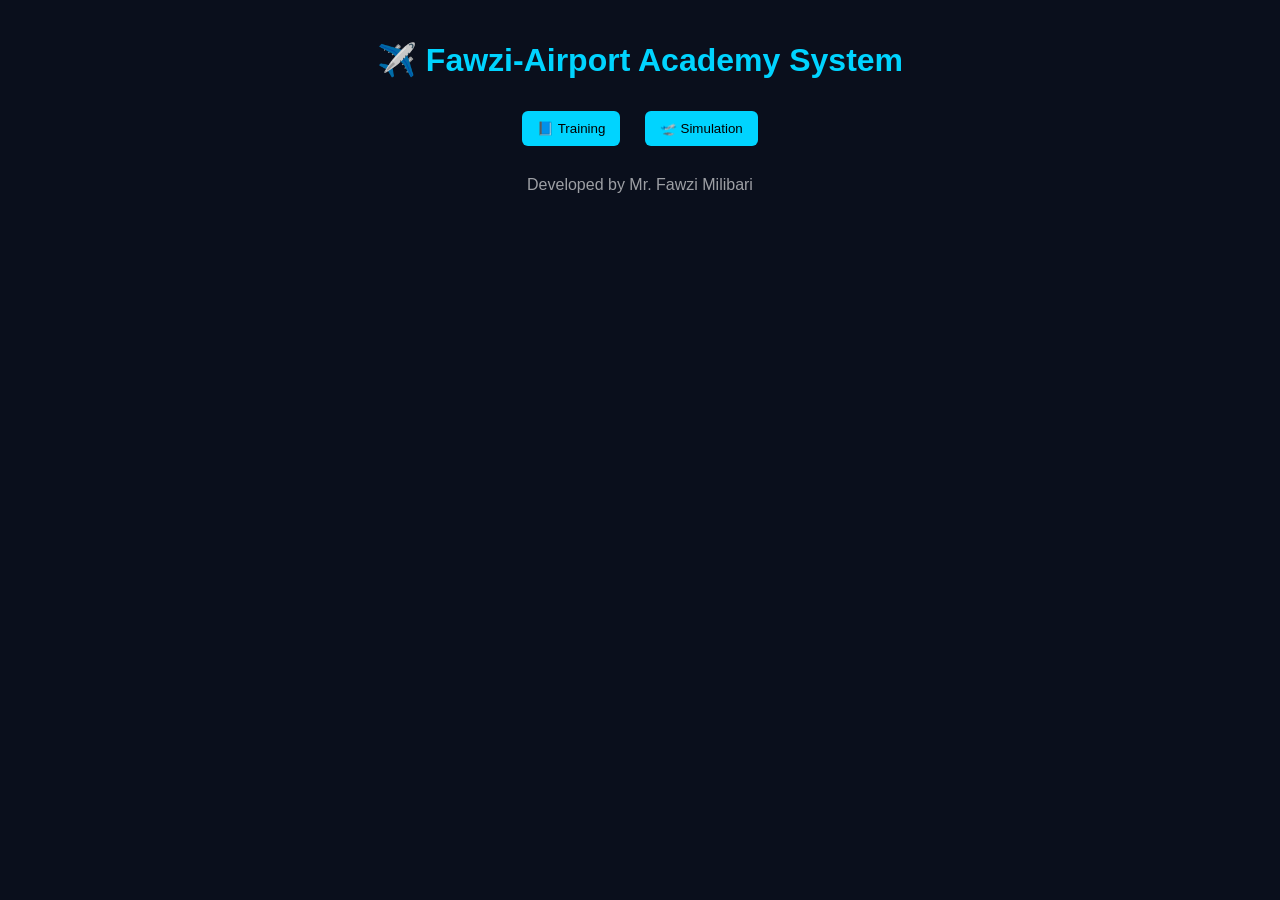
<file: index.html>
<!DOCTYPE html>
<html>
<head>
<meta charset="UTF-8">
<title>Fawzi-Airport Academy</title>
<link rel="stylesheet" href="style.css">
</head>

<body>

<h1>✈️ Fawzi-Airport Academy System</h1>

<button onclick="location.href='training.html'">📘 Training</button>
<button onclick="location.href='simulator.html'">🛫 Simulation</button>

<p class="footer">Developed by Mr. Fawzi Milibari</p>

</body>
</html>
</file>
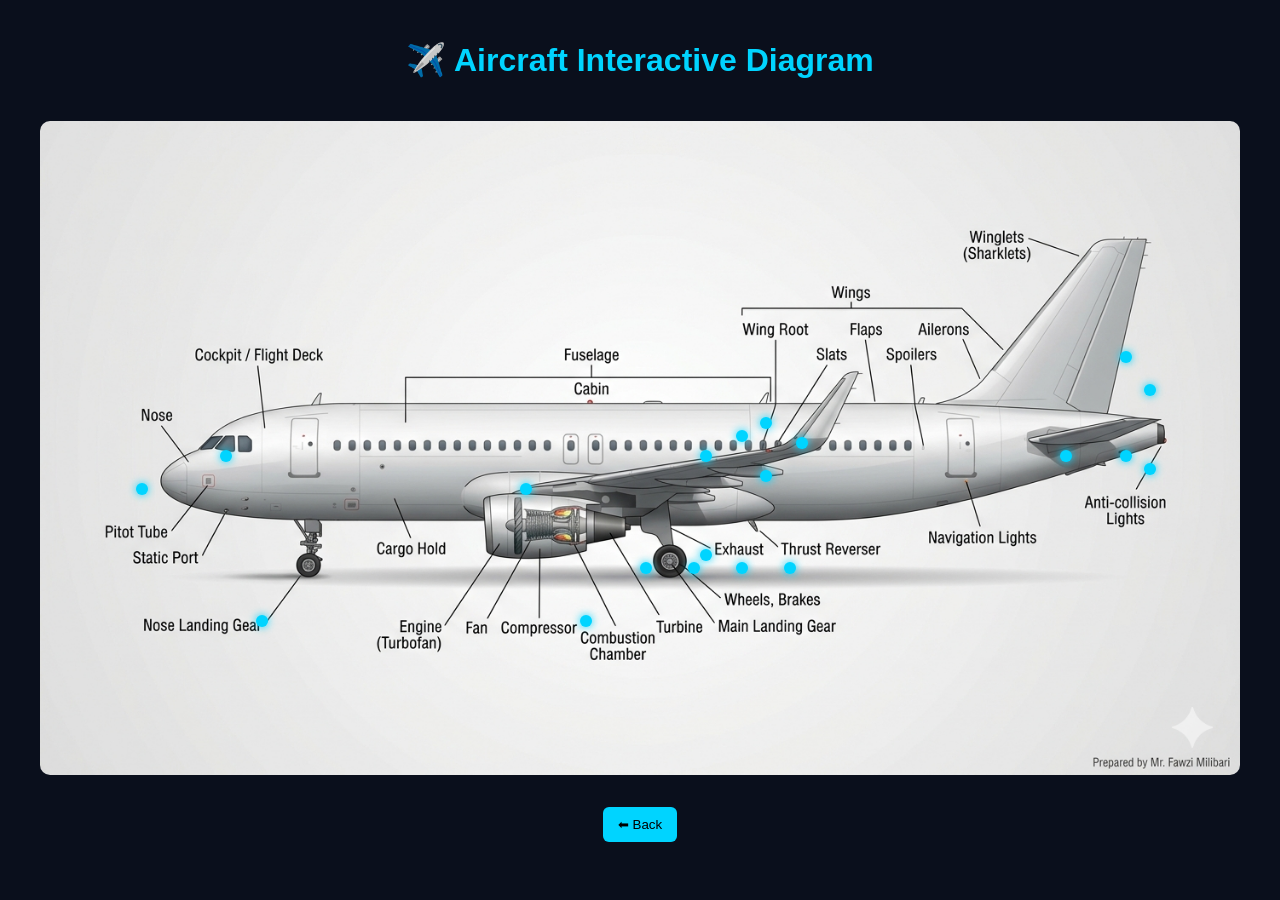
<file: aircraft.html>
<!DOCTYPE html>
<html lang="en">
<head>
<meta charset="UTF-8">
<title>Aircraft Interactive Trainer</title>

<style>
body{
margin:0;
font-family:Arial;
background:#0a0f1c;
color:white;
text-align:center;
}

h1{
color:#00d4ff;
padding:20px;
}

.container{
position:relative;
max-width:1200px;
margin:auto;
}

.container img{
width:100%;
border-radius:10px;
}

.hotspot{
position:absolute;
width:12px;
height:12px;
background:#00d4ff;
border-radius:50%;
cursor:pointer;
box-shadow:0 0 8px #00d4ff;
}

.info{
position:absolute;
background:rgba(0,0,0,0.9);
padding:10px;
border-radius:8px;
display:none;
max-width:260px;
border:1px solid #00d4ff;
font-size:13px;
}

button{
margin:10px;
padding:10px 15px;
border:none;
background:#00d4ff;
cursor:pointer;
border-radius:6px;
}

.watermark{
position:fixed;
top:50%;
left:50%;
transform:translate(-50%,-50%) rotate(-25deg);
font-size:40px;
opacity:0.05;
pointer-events:none;
}
</style>
</head>

<body>

<div class="watermark">Mr. Fawzi Milibari</div>

<h1>✈️ Aircraft Interactive Diagram</h1>

<div class="container">

<img src="aircraft.png">

<!-- NOSE -->
<div class="hotspot" style="top:55%; left:8%;" onclick="show(event,'Nose','Front part of aircraft')"></div>

<!-- COCKPIT -->
<div class="hotspot" style="top:50%; left:15%;" onclick="show(event,'Cockpit','Pilot control area')"></div>

<!-- FUSELAGE -->
<div class="hotspot" style="top:55%; left:40%;" onclick="show(event,'Fuselage','Main body of aircraft')"></div>

<!-- WING -->
<div class="hotspot" style="top:50%; left:55%;" onclick="show(event,'Wing','Generates lift')"></div>

<!-- ENGINE -->
<div class="hotspot" style="top:65%; left:55%;" onclick="show(event,'Engine','Provides thrust')"></div>

<!-- FAN -->
<div class="hotspot" style="top:67%; left:50%;" onclick="show(event,'Fan','Engine intake fan')"></div>

<!-- COMPRESSOR -->
<div class="hotspot" style="top:67%; left:54%;" onclick="show(event,'Compressor','Compresses air')"></div>

<!-- COMBUSTION -->
<div class="hotspot" style="top:67%; left:58%;" onclick="show(event,'Combustion Chamber','Fuel combustion area')"></div>

<!-- TURBINE -->
<div class="hotspot" style="top:67%; left:62%;" onclick="show(event,'Turbine','Drives engine rotation')"></div>

<!-- LANDING GEAR -->
<div class="hotspot" style="top:75%; left:45%;" onclick="show(event,'Main Landing Gear','Supports aircraft weight')"></div>

<!-- NOSE GEAR -->
<div class="hotspot" style="top:75%; left:18%;" onclick="show(event,'Nose Landing Gear','Front wheel system')"></div>

<!-- WING FLAPS -->
<div class="hotspot" style="top:53%; left:60%;" onclick="show(event,'Flaps','Increase lift during landing')"></div>

<!-- AILERONS -->
<div class="hotspot" style="top:48%; left:63%;" onclick="show(event,'Ailerons','Control roll')"></div>

<!-- SLATS -->
<div class="hotspot" style="top:47%; left:58%;" onclick="show(event,'Slats','Improve lift at low speed')"></div>

<!-- SPOILERS -->
<div class="hotspot" style="top:45%; left:60%;" onclick="show(event,'Spoilers','Reduce lift')"></div>

<!-- TAIL -->
<div class="hotspot" style="top:50%; left:85%;" onclick="show(event,'Tail','Stability system')"></div>

<!-- VERTICAL STAB -->
<div class="hotspot" style="top:35%; left:90%;" onclick="show(event,'Vertical Stabilizer','Yaw control')"></div>

<!-- HORIZONTAL STAB -->
<div class="hotspot" style="top:50%; left:90%;" onclick="show(event,'Horizontal Stabilizer','Pitch stability')"></div>

<!-- RUDDER -->
<div class="hotspot" style="top:40%; left:92%;" onclick="show(event,'Rudder','Yaw control surface')"></div>

<!-- ELEVATOR -->
<div class="hotspot" style="top:52%; left:92%;" onclick="show(event,'Elevator','Pitch control surface')"></div>

<div id="info" class="info"></div>

</div>

<br>

<button onclick="location.href='training.html'">⬅ Back</button>

<script>

function show(e,title,desc){
let box=document.getElementById("info");

box.style.display="block";
box.style.left=e.pageX+"px";
box.style.top=e.pageY+"px";

box.innerHTML="<b>"+title+"</b><br>"+desc;
}

document.addEventListener("click",function(e){
if(!e.target.classList.contains("hotspot")){
document.getElementById("info").style.display="none";
}
});

</script>

</body>
</html>
</file>
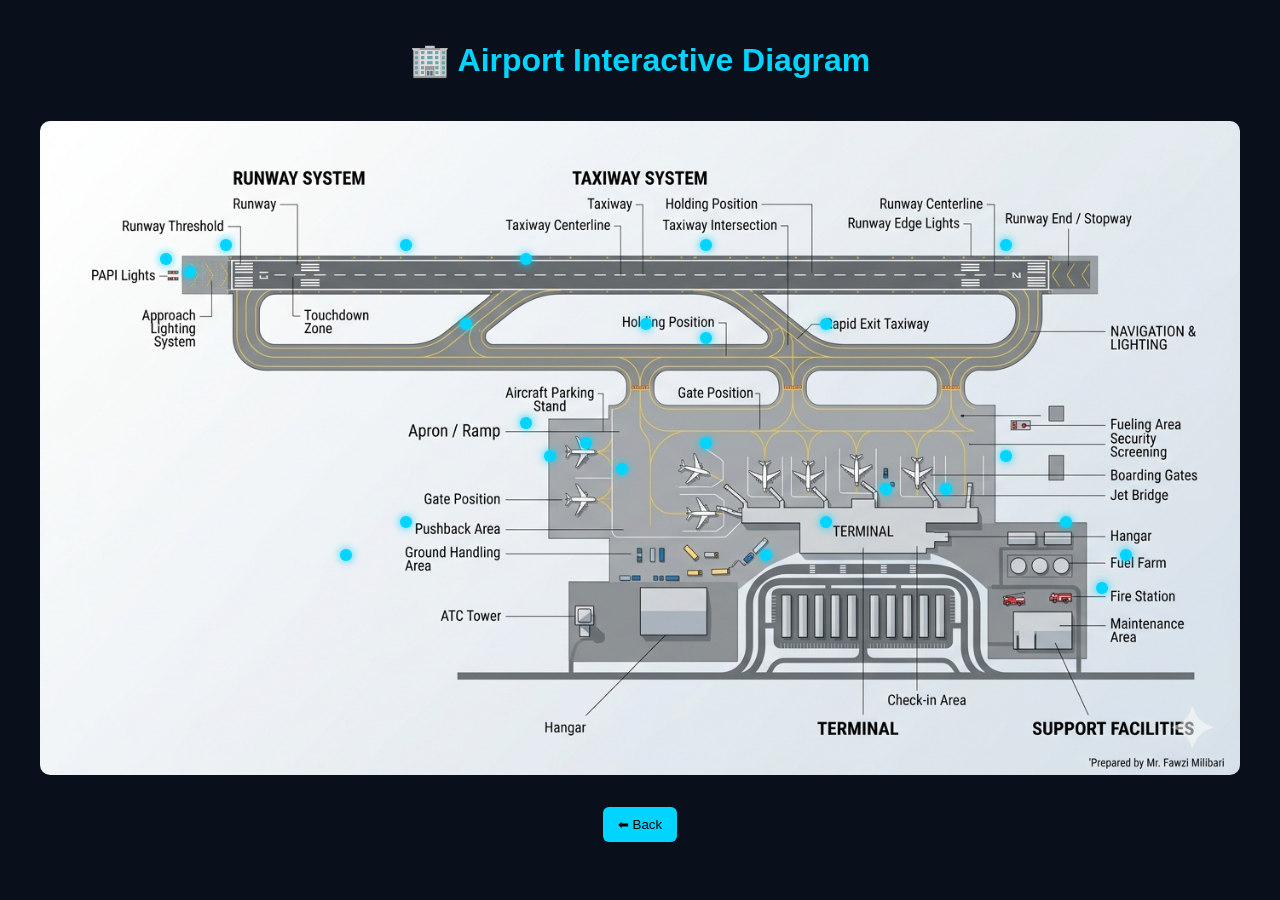
<file: airport.html>
<!DOCTYPE html>
<html lang="en">
<head>
<meta charset="UTF-8">
<title>Airport Interactive Trainer</title>

<style>
body{
margin:0;
font-family:Arial;
background:#0a0f1c;
color:white;
text-align:center;
}

h1{
color:#00d4ff;
padding:20px;
}

.container{
position:relative;
max-width:1200px;
margin:auto;
}

.container img{
width:100%;
border-radius:10px;
}

.hotspot{
position:absolute;
width:12px;
height:12px;
background:#00d4ff;
border-radius:50%;
cursor:pointer;
box-shadow:0 0 8px #00d4ff;
}

.info{
position:absolute;
background:rgba(0,0,0,0.9);
padding:10px;
border-radius:8px;
display:none;
max-width:260px;
border:1px solid #00d4ff;
font-size:13px;
}

button{
margin:10px;
padding:10px 15px;
border:none;
background:#00d4ff;
cursor:pointer;
border-radius:6px;
}

.watermark{
position:fixed;
top:50%;
left:50%;
transform:translate(-50%,-50%) rotate(-25deg);
font-size:40px;
opacity:0.05;
pointer-events:none;
}
</style>
</head>

<body>

<div class="watermark">Mr. Fawzi Milibari</div>

<h1>🏢 Airport Interactive Diagram</h1>

<div class="container">

<img src="airport.png">

<!-- RUNWAY -->
<div class="hotspot" style="top:18%; left:30%;" onclick="show(event,'Runway','Takeoff and landing surface')"></div>

<div class="hotspot" style="top:18%; left:15%;" onclick="show(event,'Runway Threshold','Start of runway landing area')"></div>

<div class="hotspot" style="top:20%; left:40%;" onclick="show(event,'Touchdown Zone','Landing contact area')"></div>

<div class="hotspot" style="top:18%; left:55%;" onclick="show(event,'Runway Centerline','Center guidance line')"></div>

<div class="hotspot" style="top:18%; left:80%;" onclick="show(event,'Runway End / Stopway','End safety area')"></div>

<!-- TAXIWAY -->
<div class="hotspot" style="top:30%; left:50%;" onclick="show(event,'Taxiway','Aircraft movement path')"></div>

<div class="hotspot" style="top:30%; left:35%;" onclick="show(event,'Taxiway Centerline','Taxi guidance line')"></div>

<div class="hotspot" style="top:32%; left:55%;" onclick="show(event,'Holding Position','Aircraft holding point')"></div>

<div class="hotspot" style="top:30%; left:65%;" onclick="show(event,'Rapid Exit Taxiway','Quick runway exit')"></div>

<!-- APRON -->
<div class="hotspot" style="top:45%; left:40%;" onclick="show(event,'Apron / Ramp','Aircraft parking and service area')"></div>

<div class="hotspot" style="top:48%; left:45%;" onclick="show(event,'Parking Stand','Aircraft parking position')"></div>

<div class="hotspot" style="top:48%; left:55%;" onclick="show(event,'Gate Position','Aircraft gate position')"></div>

<div class="hotspot" style="top:50%; left:42%;" onclick="show(event,'Pushback Area','Aircraft pushback zone')"></div>

<div class="hotspot" style="top:52%; left:48%;" onclick="show(event,'Ground Handling','Service operations area')"></div>

<!-- TERMINAL -->
<div class="hotspot" style="top:60%; left:65%;" onclick="show(event,'Terminal','Passenger building')"></div>

<div class="hotspot" style="top:65%; left:60%;" onclick="show(event,'Check-in Area','Passenger check-in area')"></div>

<div class="hotspot" style="top:55%; left:70%;" onclick="show(event,'Boarding Gates','Passenger boarding area')"></div>

<div class="hotspot" style="top:55%; left:75%;" onclick="show(event,'Jet Bridge','Connects terminal to aircraft')"></div>

<div class="hotspot" style="top:50%; left:80%;" onclick="show(event,'Security Screening','Security control area')"></div>

<!-- SUPPORT -->
<div class="hotspot" style="top:60%; left:30%;" onclick="show(event,'ATC Tower','Air traffic control tower')"></div>

<div class="hotspot" style="top:65%; left:25%;" onclick="show(event,'Hangar','Aircraft maintenance hangar')"></div>

<div class="hotspot" style="top:60%; left:85%;" onclick="show(event,'Fuel Farm','Fuel storage area')"></div>

<div class="hotspot" style="top:65%; left:90%;" onclick="show(event,'Fire Station','Emergency response unit')"></div>

<div class="hotspot" style="top:70%; left:88%;" onclick="show(event,'Maintenance Area','Technical maintenance area')"></div>

<!-- NAVIGATION -->
<div class="hotspot" style="top:20%; left:10%;" onclick="show(event,'PAPI Lights','Visual glide slope system')"></div>

<div class="hotspot" style="top:22%; left:12%;" onclick="show(event,'Approach Lighting','Runway approach lighting system')"></div>

<div id="info" class="info"></div>

</div>

<br>

<button onclick="location.href='training.html'">⬅ Back</button>

<script>

function show(e,title,desc){
let box=document.getElementById("info");

box.style.display="block";
box.style.left=e.pageX+"px";
box.style.top=e.pageY+"px";

box.innerHTML="<b>"+title+"</b><br>"+desc;
}

document.addEventListener("click",function(e){
if(!e.target.classList.contains("hotspot")){
document.getElementById("info").style.display="none";
}
});

</script>

</body>
</html>
</file>
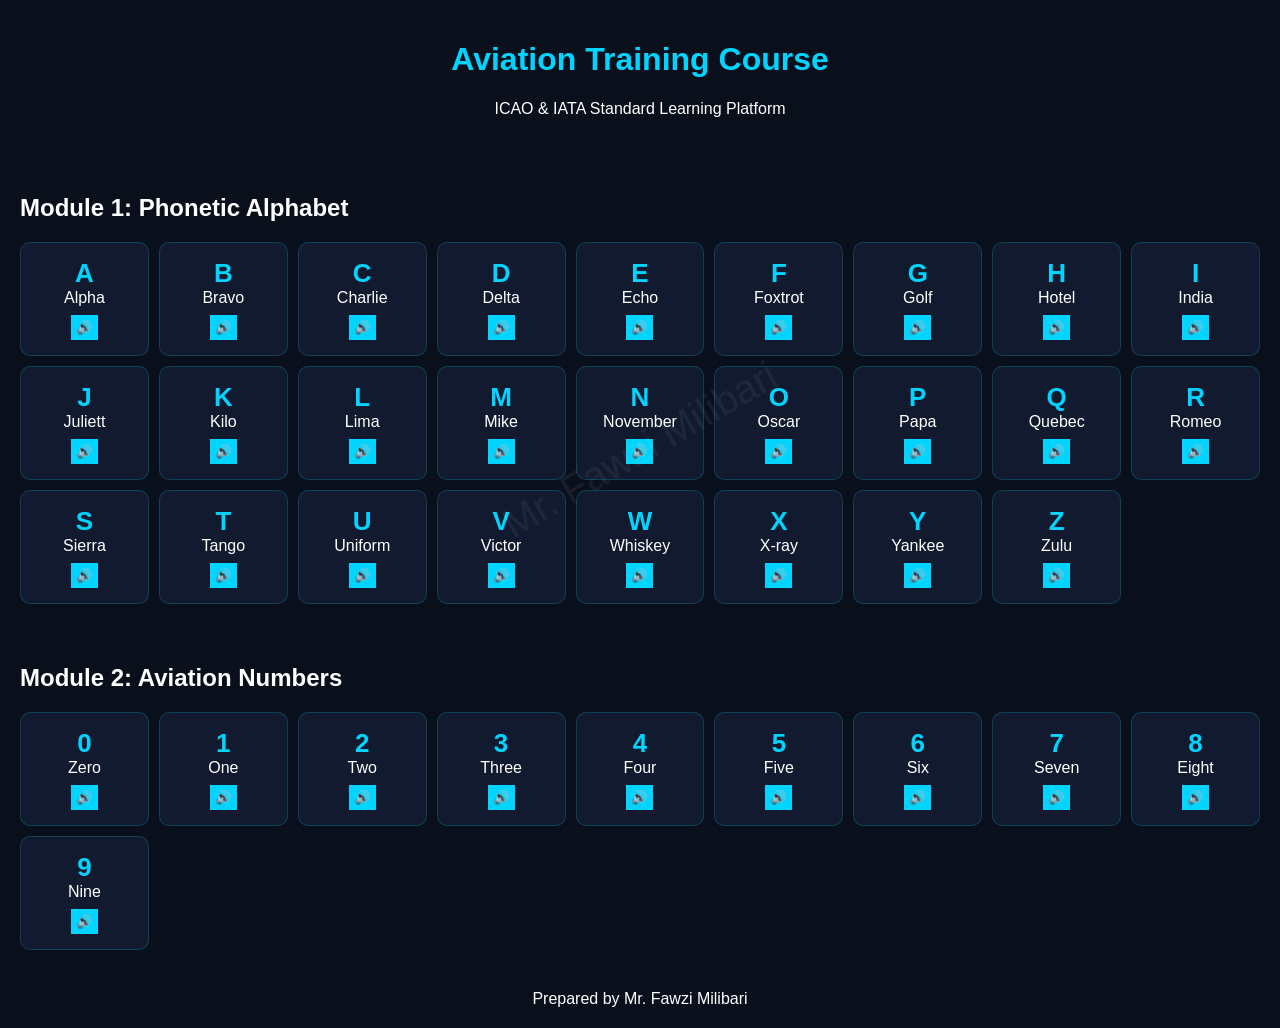
<file: alphabet.html>
<!DOCTYPE html>
<html lang="en">
<head>
<meta charset="UTF-8">
<title>Aviation Training Course</title>

<style>
body {
    font-family: Arial;
    margin:0;
    background:#0a0f1c;
    color:white;
}

header {
    text-align:center;
    padding:20px;
}

h1 { color:#00d4ff; }

.section {
    padding:20px;
}

.grid {
    display:grid;
    grid-template-columns:repeat(auto-fit,minmax(120px,1fr));
    gap:10px;
}

.card {
    background:#111a2e;
    padding:15px;
    text-align:center;
    border-radius:10px;
    border:1px solid #00d4ff33;
    transition:0.3s;
}

.card:hover {
    transform:scale(1.05);
    box-shadow:0 0 10px #00d4ff;
}

.big {
    font-size:26px;
    font-weight:bold;
    color:#00d4ff;
}

button {
    margin-top:8px;
    padding:5px;
    border:none;
    background:#00d4ff;
    cursor:pointer;
}

.watermark {
    position:fixed;
    opacity:0.06;
    font-size:40px;
    top:50%;
    left:50%;
    transform:translate(-50%,-50%) rotate(-30deg);
    pointer-events:none;
}
</style>
</head>

<body>

<div class="watermark">Mr. Fawzi Milibari</div>

<header>
<h1>Aviation Training Course</h1>
<p>ICAO & IATA Standard Learning Platform</p>
</header>

<div class="section">
<h2>Module 1: Phonetic Alphabet</h2>
<div class="grid" id="letters"></div>
</div>

<div class="section">
<h2>Module 2: Aviation Numbers</h2>
<div class="grid" id="numbers"></div>
</div>

<footer style="text-align:center;padding:20px;">
Prepared by Mr. Fawzi Milibari
</footer>

<script>

const letters = [
["A","Alpha"],["B","Bravo"],["C","Charlie"],["D","Delta"],
["E","Echo"],["F","Foxtrot"],["G","Golf"],["H","Hotel"],
["I","India"],["J","Juliett"],["K","Kilo"],["L","Lima"],
["M","Mike"],["N","November"],["O","Oscar"],["P","Papa"],
["Q","Quebec"],["R","Romeo"],["S","Sierra"],["T","Tango"],
["U","Uniform"],["V","Victor"],["W","Whiskey"],["X","X-ray"],
["Y","Yankee"],["Z","Zulu"]
];

const numbers = [
["0","Zero"],["1","One"],["2","Two"],["3","Three"],
["4","Four"],["5","Five"],["6","Six"],["7","Seven"],
["8","Eight"],["9","Nine"]
];

function speak(text){
    let msg = new SpeechSynthesisUtterance(text);
    msg.lang="en-US";
    speechSynthesis.speak(msg);
}

function load(data, id){
    let container=document.getElementById(id);

    data.forEach(i=>{
        let div=document.createElement("div");
        div.className="card";
        div.innerHTML=`
            <div class="big">${i[0]}</div>
            <div>${i[1]}</div>
            <button onclick="speak('${i[1]}')">🔊</button>
        `;
        container.appendChild(div);
    });
}

load(letters,"letters");
load(numbers,"numbers");

</script>

</body>
</html>
</file>
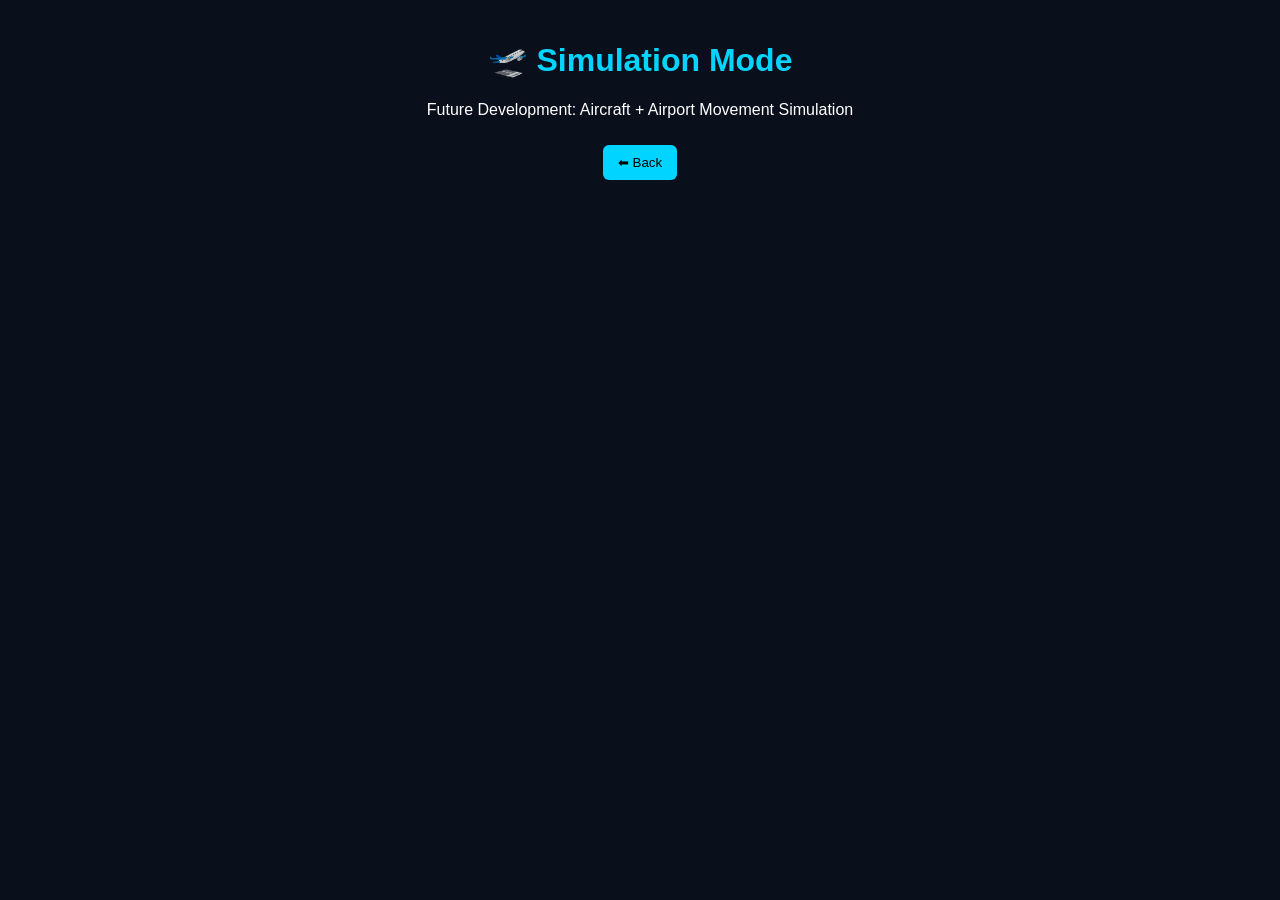
<file: simulator.html>
<!DOCTYPE html>
<html>
<head>
<meta charset="UTF-8">
<title>Simulation</title>
<link rel="stylesheet" href="style.css">
</head>

<body>

<h1>🛫 Simulation Mode</h1>

<p>Future Development: Aircraft + Airport Movement Simulation</p>

<button onclick="location.href='index.html'">⬅ Back</button>

</body>
</html>
</file>
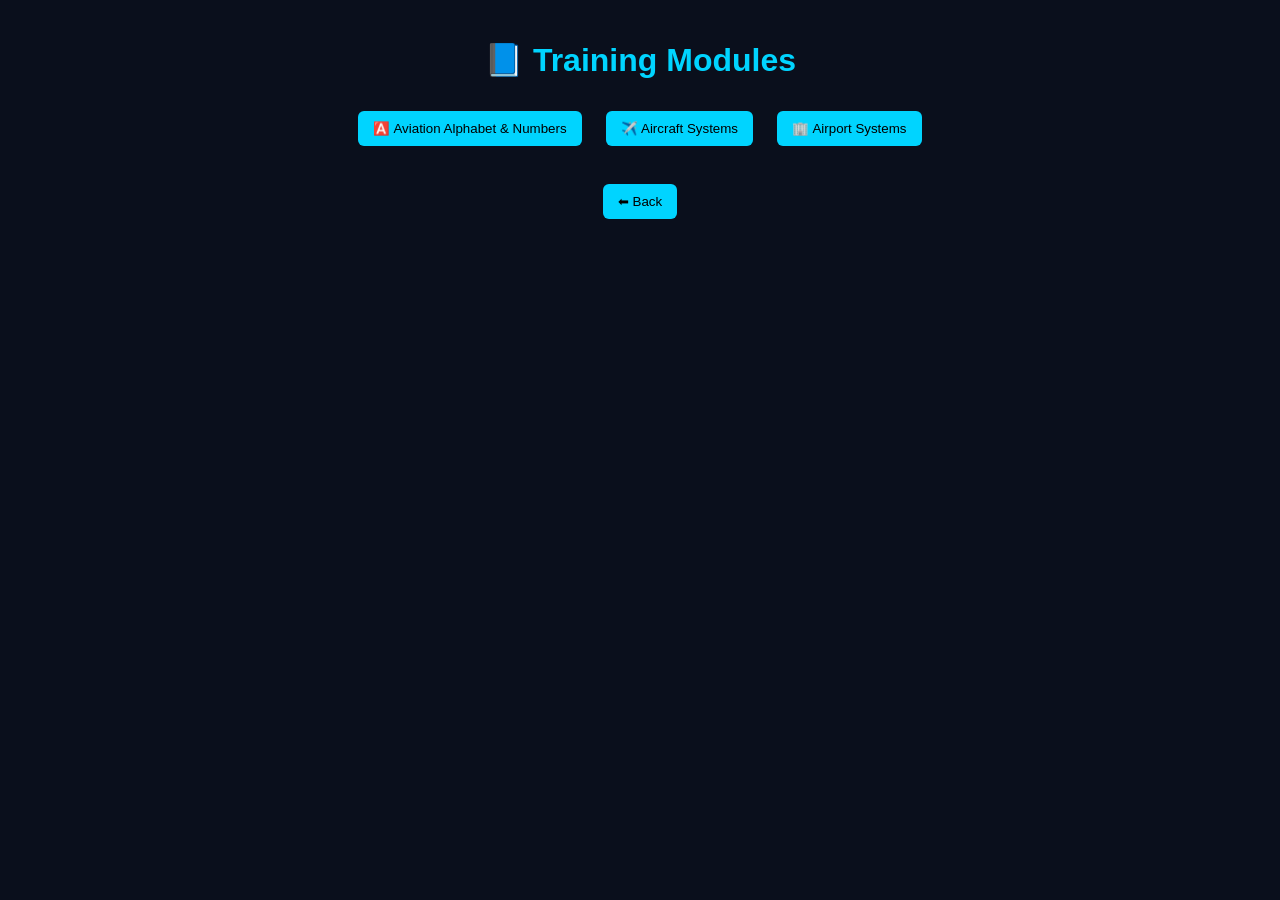
<file: training.html>
<!DOCTYPE html>
<html>
<head>
<meta charset="UTF-8">
<title>Training</title>
<link rel="stylesheet" href="style.css">
</head>

<body>

<h1>📘 Training Modules</h1>

<button onclick="location.href='alphabet.html'">🅰️ Aviation Alphabet & Numbers</button>
<button onclick="location.href='aircraft.html'">✈️ Aircraft Systems</button>
<button onclick="location.href='airport.html'">🏢 Airport Systems</button>

<br><br>
<button onclick="location.href='index.html'">⬅ Back</button>

</body>
</html>
</file>
<file: style.css>
body{
font-family:Arial;
background:#0a0f1c;
color:white;
text-align:center;
margin:0;
padding:20px;
}

h1{
color:#00d4ff;
}

button{
padding:10px 15px;
margin:10px;
border:none;
background:#00d4ff;
cursor:pointer;
border-radius:6px;
}

.grid{
display:grid;
grid-template-columns:repeat(auto-fit,minmax(150px,1fr));
gap:10px;
margin-top:20px;
}

.card{
background:#111a2e;
padding:12px;
border-radius:10px;
border:1px solid #00d4ff33;
transition:0.3s;
}

.card:hover{
transform:scale(1.05);
box-shadow:0 0 10px #00d4ff;
}

.footer{
margin-top:20px;
opacity:0.6;
}
</file>
